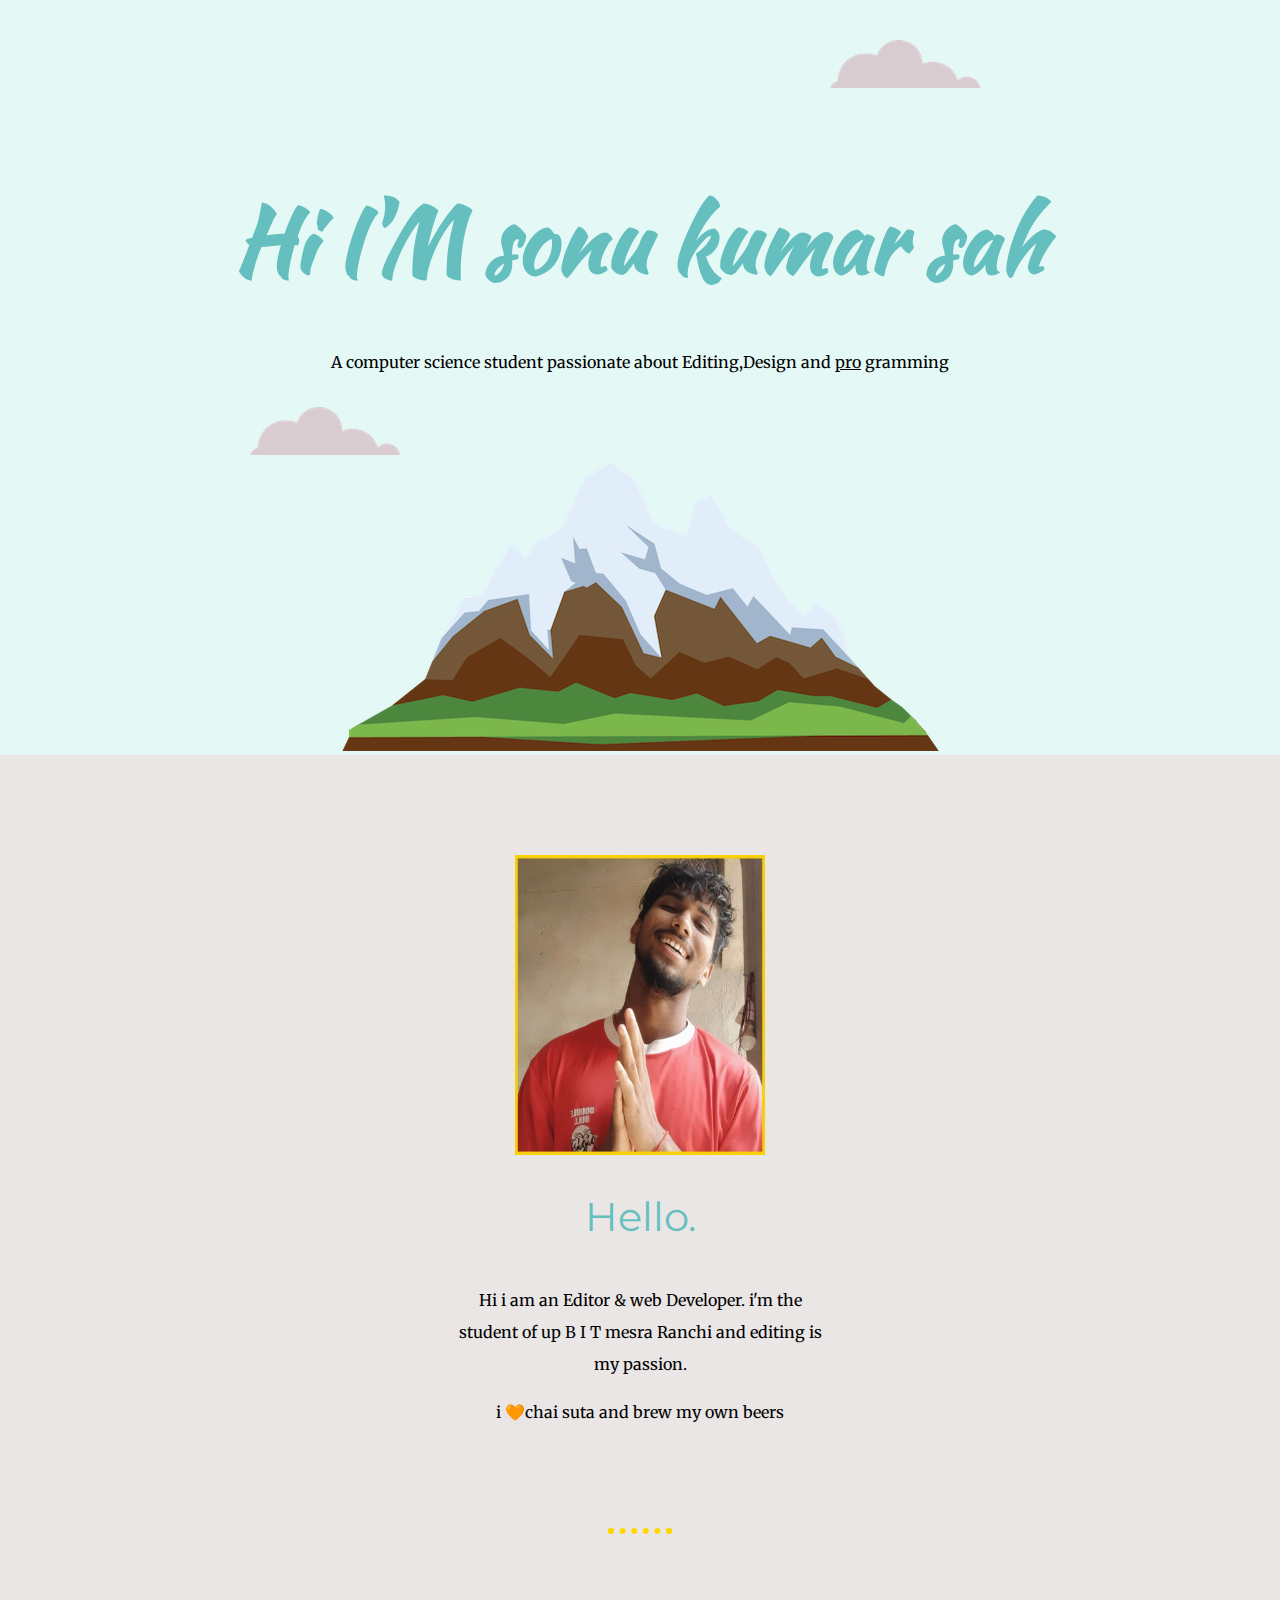
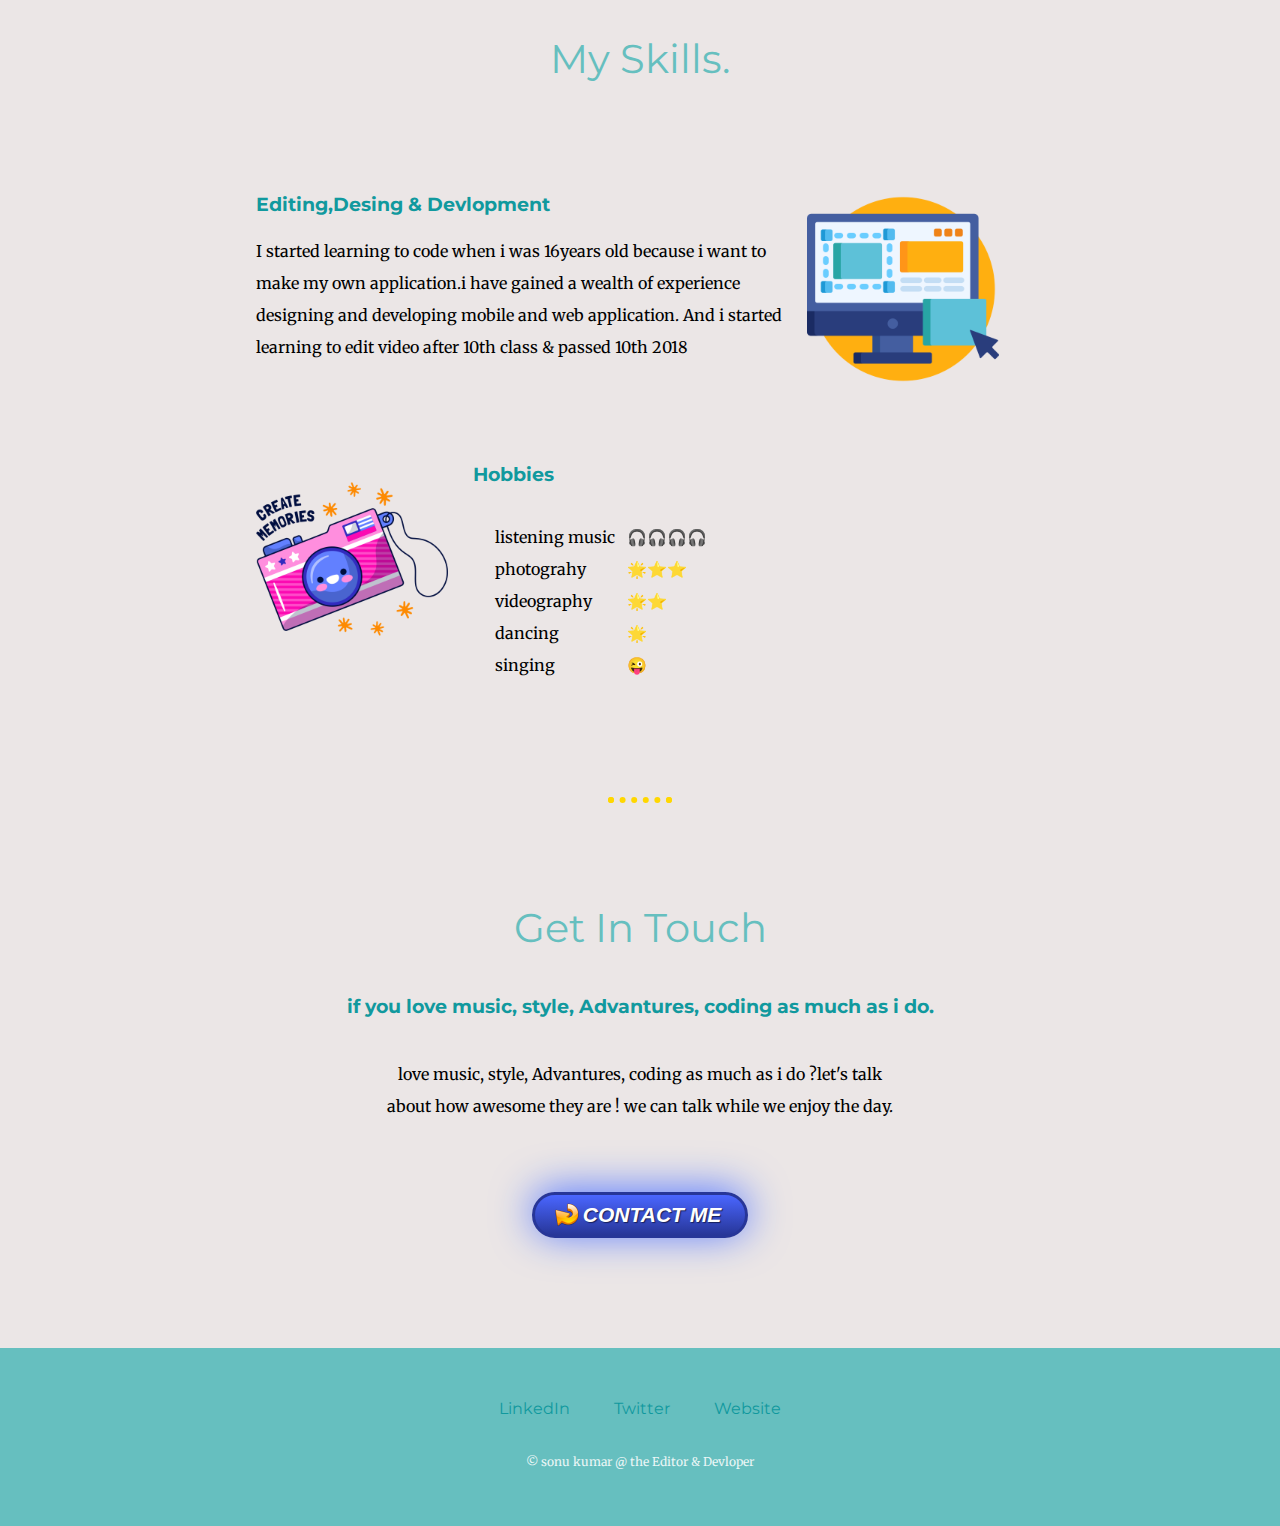
<file: index.html>
<!DOCTYPE html>
<html lang="en">
<head>
    <meta charset="UTF-8">
    <meta http-equiv="X-UA-Compatible" content="IE=edge">
    <meta name="viewport" content="width=device-width, initial-scale=1.0">
    <title>sonu site</title>
    <link rel="stylesheet"  href="css/styles.css">
    <link rel="icon"  href="favicon.ico?v=2">
    <link rel="preconnect" href="https://fonts.googleapis.com">
<link rel="preconnect" href="https://fonts.gstatic.com" crossorigin>
<link href="https://fonts.googleapis.com/css2?family=Kaushan+Script&family=Merriweather&family=Montserrat&family=Sacramento&display=swap" rel="stylesheet">

</head>
<body>
    <div class="top-container">
        <img class="top-cloud" src="cloud.png" alt="cloud-pic">
        <h1>Hi I'M sonu kumar sah</h1>
        <p>A computer science student passionate about Editing,Design and <span class="pro">pro</span> gramming</p>
        <img class="bottom-cloud" src="cloud.png" alt="cloud-pic">
        <img src="mountain.png" alt="mountain-pic">
    </div>
    <div class="middle-container">
        <div class="profile">
          <img src="mee.jpg" alt="sonu-pic" width="250" 
          height="300" >
          <h2>Hello.</h2>
          <p class="intro">Hi i am an Editor & web Developer. i'm the student of up B I T mesra Ranchi and editing is my passion. </p>
          <p>i 🧡chai suta and brew my own beers</p>
        </div>
        <hr>
        <div class="skills">
          <h2>My Skills.</h2>
          <div class="skill-row">
            <img class="code-img" src="ux.png" alt="computer">
            <h3>Editing,Desing & Devlopment</h3>
            <p >  I started learning to code when i was 16years old because i want to make my own application.i have gained a wealth of experience designing and developing mobile and web application. And i started learning to edit video after 10th class & passed 10th 2018 </p>
          </div>
          <div class="skill-row">
            <img class=" hobbi-img" src="c.png" alt="Hobbies">
            <h3>Hobbies </h3>
            <p  class="pragraph-code-h" >
            <table  cellspacing="10" >
                <tr>
                    <td>
                        <table  cellspacing="10">
                            
                           
                            <tr>
                                <td>listening music</td>
                                <td>🎧🎧🎧🎧</td>
                                
                            </tr>
                            <tr>
                                <td>photograhy</td>
                                <td>🌟⭐⭐</td>
                                
                            </tr>
                            <tr>
                                <td>videography</td>
                                <td>🌟⭐</td>
                                
                            </tr>
                            
                            <tr>
                                <td>dancing</td>
                                <td>🌟</td>
                                
                            </tr>
                            <tr>
                                <td>singing</td>
                                <td>😜</td>
                                
                            </tr>
                        </table>
                    </td>
                    <td>
                      
                           
                    </td>
                </tr>
            </table>
          </p>
          </div>
        </div>
        <hr>
        <div class="contact-me">
          <h2>Get In Touch</h2>
          <h3>if you love music, style, Advantures, coding as much as i do.</h3>
          <p class="contact-massege"> love music, style, Advantures, coding as much as i do ?let's talk about how awesome they are !
            we can talk while we enjoy the day.</p>
          <a class="button" href="mailto:indsonukumarsah@gmail.com">CONTACT ME</a>
        </div>
      </div>
      
      
      <div class="bottom-container">
        <a class="footer-link" href="https://www.linkedin.com/">LinkedIn</a>
        <a class="footer-link" href="https://twitter.com/">Twitter</a>
        <a class="footer-link" href="https://sks787051.github.io/cv/">Website</a>
        <p class="copywrite">© sonu kumar @ the Editor & Devloper</p>
      </div>
      
    
</body>
</html>
</file>
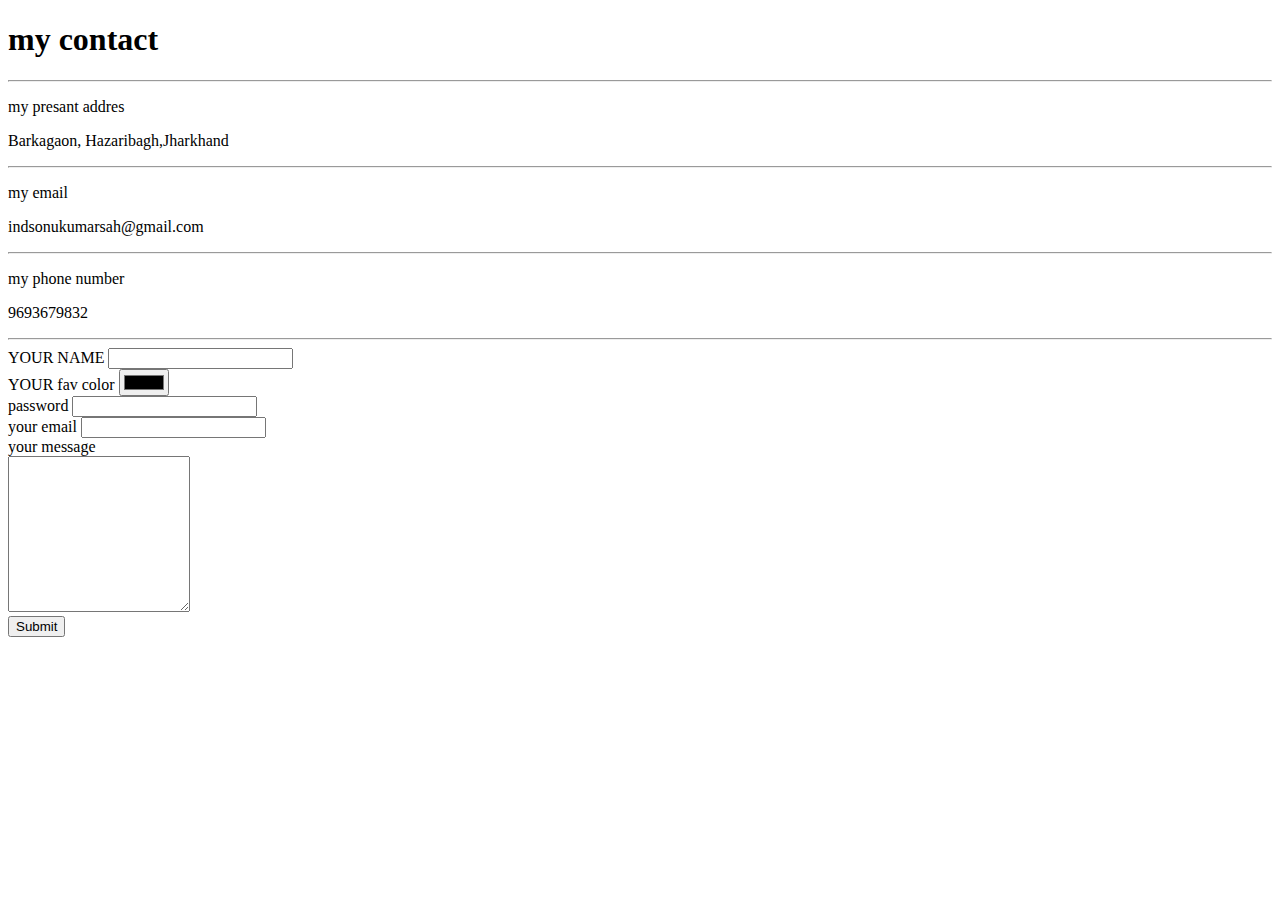
<file: contact_me.html>
<!DOCTYPE html>
<html>
    <head>
        <meta charset="utf-8">
        <meta http-equiv="X-UA-Compatible" content="IE=edge">
        <title>contact me </title>
       </head>
     <body>
      <h1>my contact</h1>
      <hr>
      <p>my presant addres </p>
     
      <p>Barkagaon, Hazaribagh,Jharkhand</p>   
      <hr>  
      <p>my email</p> 
      <p>indsonukumarsah@gmail.com</p>  
      <hr>
      <p>my phone number</p>
      <p>9693679832</p>
        <hr>
      <form action="mailto:indsonukumarsah@gmail.com" method="post" enctype="text/plain">
        <label>YOUR NAME</label>
          <input type="text" name="your name"><br>
          <label>YOUR fav color</label>
          <input type="color" name="your clour"><br>
          <label>password</label>
          <input type="password" name=""><br>
          <label>your email</label>
          <input type="email" name="your email"><br>
          <label>your message</label><br>
          <textarea name="your message" rows="10" cols="20" ></textarea><br>
          <input type="submit">
      </form>
    </body>
</html>
</file>
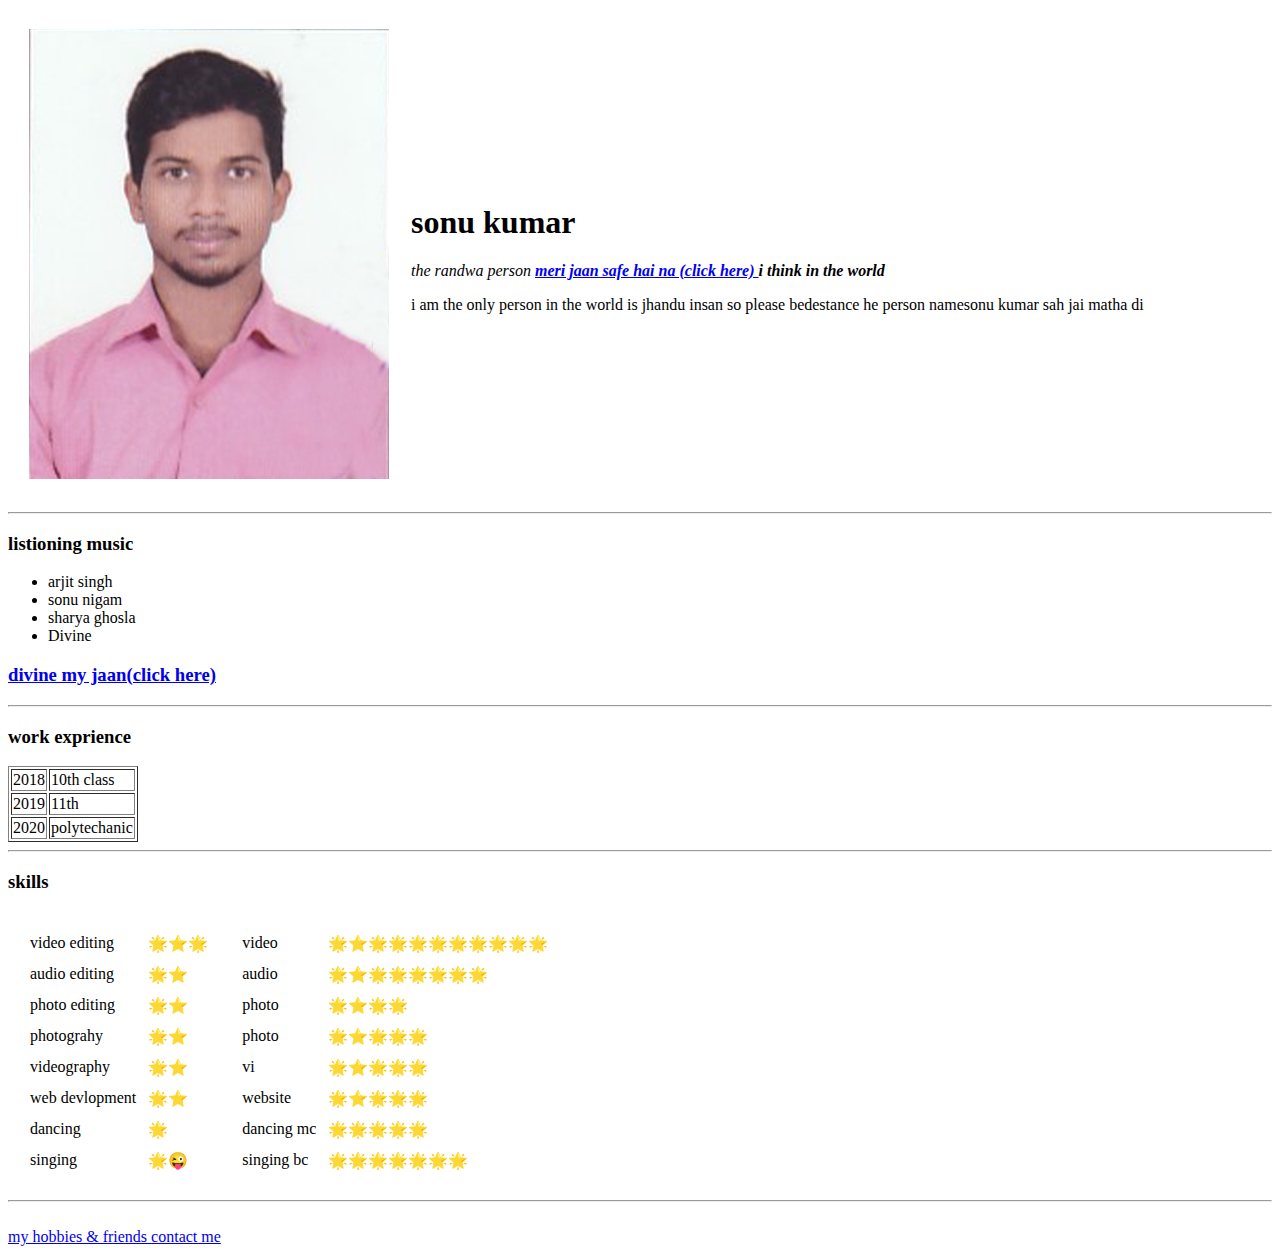
<file: FIRST.HTML>
<!DOCTYPE html>
<html>

<head>
    <meta charset="utf-8">
    <title>sonu mv personal site</title>
</head>

<body>
    <table cellspacing="20">
        <tr>
            <td><img  src="pic.png" alt="profile of sonu" > </td>
            <td>
                <h1>sonu kumar</h1>
                <P><em>the randwa person <strong> <a href=" https://www.who.int/ ">meri jaan safe hai na (click here)
                            </a> i think in the world</strong></em></P>
                <p>i am the only person in the world is jhandu insan
                    so please bedestance he person namesonu kumar sah jai matha di</p>
            </td>
        </tr>
    </table>
    <hr>
    <h3>listioning music </h3>
    <ul>
        <li>arjit singh </li>
        <li>sonu nigam</li>
        <li>sharya ghosla</li>
        <li>Divine</li>
    </ul>
    <h3><strong><a href="https://en.wikipedia.org/wiki/Divine_(rapper) ">divine my jaan(click here)</a></strong></h3>
    <hr>
    <h3>work exprience</h3>
    <table border=" 1">
        <tr>
            <td>2018</td>
            <td>10th class</td>
        </tr>

        <tr>
            <td>2019</td>
            <td>11th</td>
        
        </tr>
        <tr>
            <td>2020</td>
            <td>polytechanic</td>
        </tr>
    </table>
    <hr>
    <h3>skills </h3>
<table cellspacing="10">
    <tr>
        <td>
            <table cellspacing="10">
                <tr>
                    <td>video editing</td>
                    <td>🌟⭐🌟</td>
                    
                </tr>
                <tr>
                    <td>audio editing</td>
                    <td>🌟⭐</td>
                    
                </tr>
                <tr>
                    <td>photo editing</td>
                    <td>🌟⭐</td>
                    
                </tr>
                <tr>
                    <td>photograhy</td>
                    <td>🌟⭐</td>
                    
                </tr>
                <tr>
                    <td>videography</td>
                    <td>🌟⭐</td>
                    
                </tr>
                <tr>
                    <td>web devlopment</td>
                    <td>🌟⭐</td>
                    
                </tr>
                <tr>
                    <td>dancing</td>
                    <td>🌟</td>
                    
                </tr>
                <tr>
                    <td>singing</td>
                    <td>🌟😜</td>
                    
                </tr>
            </table>
        </td>
        <td>
            <table cellspacing="10">
                <tr>
                    <td>video</td>
                    <td>🌟⭐🌟🌟🌟🌟🌟🌟🌟🌟🌟</td>
                    
                </tr>
                <tr>
                    <td>audio </td>
                    <td>🌟⭐🌟🌟🌟🌟🌟🌟</td>
                    
                </tr>
                <tr>
                    <td>photo </td>
                    <td>🌟⭐🌟🌟</td>
                    
                </tr>
                <tr>
                    <td>photo</td>
                    <td>🌟⭐🌟🌟🌟</td>
                    
                </tr>
                <tr>
                    <td>vi</td>
                    <td>🌟⭐🌟🌟🌟</td>
                    
                </tr>
                <tr>
                    <td>website</td>
                    <td>🌟⭐🌟🌟🌟</td>
                    
                </tr>
                <tr>
                    <td>dancing mc</td>
                    <td>🌟🌟🌟🌟🌟</td>
                    
                </tr>
                <tr>
                    <td>singing bc</td>
                    <td>🌟🌟🌟🌟🌟🌟🌟</td>
                    
                </tr>
            </table>
        </td>
    </tr>
</table>
<hr>

  
    <br>
    <a href=" hobbi.html"> my hobbies & friends </a>
    <a href="contact_me.html">contact me</a>

    <br>
    


</body>

</html>
</file>
<file: css/styles.css>
body{
    color: #;
    margin: 0px;
background-color: #EBE6E6;
    text-align: center;
    font-family: 'Merriweather', serif;
}
h1 {
    margin:50px auto 0 auto;
    font-size: 5.625rem;
    font-family: 'Kaushan Script', cursive;
    color: #66BFBF;
    line-height: 2;
    
}
h2 {
    font-family: 'Montserrat', sans-serif;
    font-size: 2.5rem;
    color: #66BFBF;
   font-weight: normal;
 padding-bottom:10px;
   
}
h3{
    font-family: 'Montserrat', sans-serif;
    color: #11999E;
}
p{
    line-height: 2;
}
hr{
    border: dotted gold 6px;
    border-bottom: none;
    width: 4%;
    margin: 100px auto;
}
a{
    color: #11999E;
    font-family: 'Montserrat', sans-serif;
    margin: 10px 20px;
    text-decoration: none;
}
a:hover{
    color: #EAF6F6;
}


.skill-row{

 width: 60%;
 margin:  100px auto  100px auto;
text-align: left;

margin-top: 100px;
}


   

.top-container {
    background-color: #E4F9F5;
    position: relative;
    padding-top:  100px; 
}
.middle-container{
    margin: 100px 0;
}

.pro{
    text-decoration: underline;
}
.intro{
    width: 30%;
    margin: auto;
}
.contact-massege{
    width: 40%;
    margin: 40px auto 60px;
}
.copywrite{
    color:#EAF6F6 ;
    font-size: 0.75rem;
    padding: 20px 0;
}
.top-cloud {
    position: absolute;
    right: 300px;
    top: 40px;
}
.bottom-cloud {
    position: absolute;
    left: 250px;
    bottom: 300px;
}
.bottom-container{
    background-color: #66BFBF;
   padding: 50px 0 20px;
}

.code-img{
    width: 25%;
    float: right;
    margin-right: 25px;
}
.hobbi-img{
    width: 25%;
    float: left;
    margin-right: 25px;
}


.pragraph-code-h{
    clear:right ;
}
.button {
    display: inline-block;
    text-align: center;
    vertical-align: middle;
    padding: 8px 24px;
    border: 3px solid #273698;
    border-radius: 28px;
    background: #4a66ff;
    background: -webkit-gradient(linear, left top, left bottom, from(#4a66ff), to(#273698));
    background: -moz-linear-gradient(top, #4a66ff, #273698);
    background: linear-gradient(to bottom, #4a66ff, #273698);
    -webkit-box-shadow: #597aff 0px -3px 40px 0px;
    -moz-box-shadow: #597aff 0px -3px 40px 0px;
    box-shadow: #597aff 0px -3px 40px 0px;
    text-shadow: #17205a 1px 1px 1px;
    font: italic normal bold 21px arial;
    color: #ffffff;
    text-decoration: none;
}
.button:hover,
.button:focus {
    border: 3px solid #2e40b3;
    background: #597aff;
    background: -webkit-gradient(linear, left top, left bottom, from(#597aff), to(#2f41b6));
    background: -moz-linear-gradient(top, #597aff, #2f41b6);
    background: linear-gradient(to bottom, #597aff, #2f41b6);
    color: #ffffff;
    text-decoration: none;
}
.button:active {
    background: #273698;
    background: -webkit-gradient(linear, left top, left bottom, from(#273698), to(#273698));
    background: -moz-linear-gradient(top, #273698, #273698);
    background: linear-gradient(to bottom, #273698, #273698);
}
.button:before{
    content:  "\0000a0";
    display: inline-block;
    height: 24px;
    width: 24px;
    line-height: 24px;
    margin: 0 4px -6px -4px;
    position: relative;
    top: 0px;
    left: 0px;
    background: url("[data-uri]") no-repeat left center transparent;
    background-size: 100% 100%;
}
</file>
